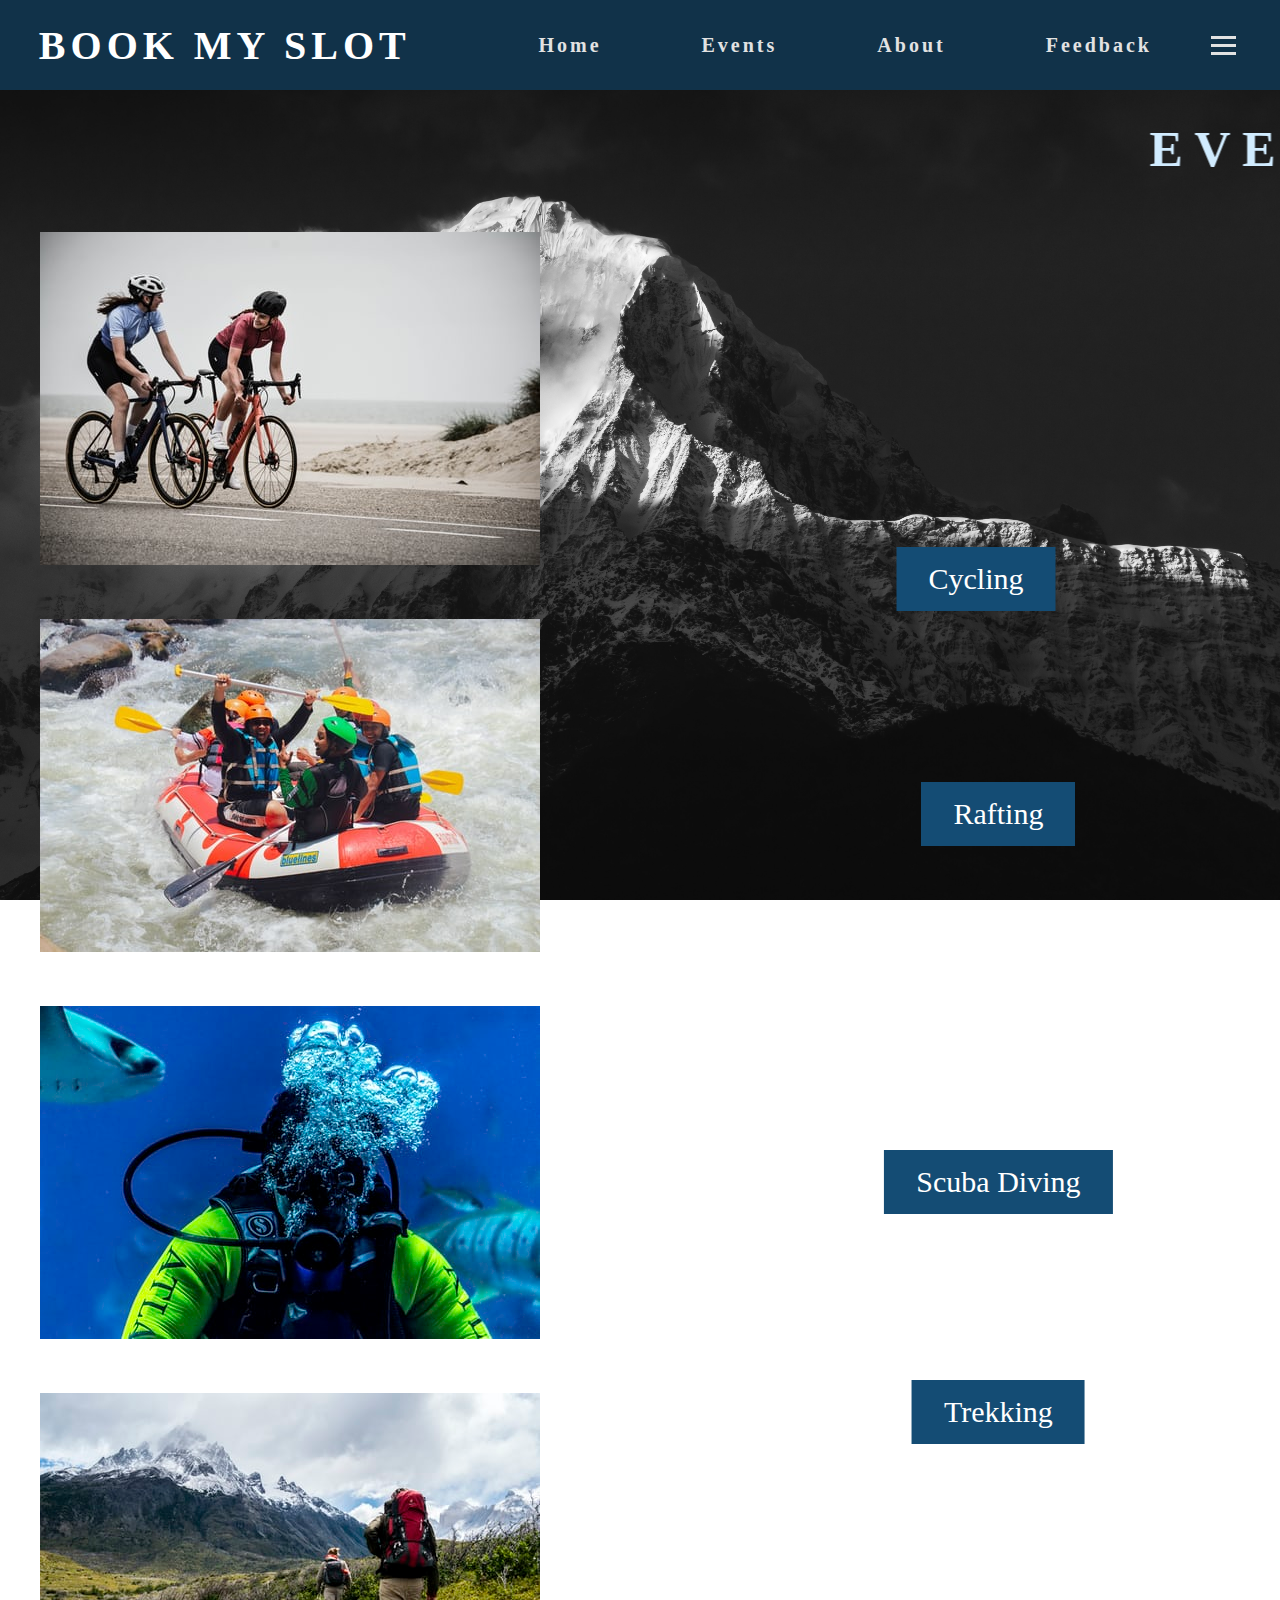
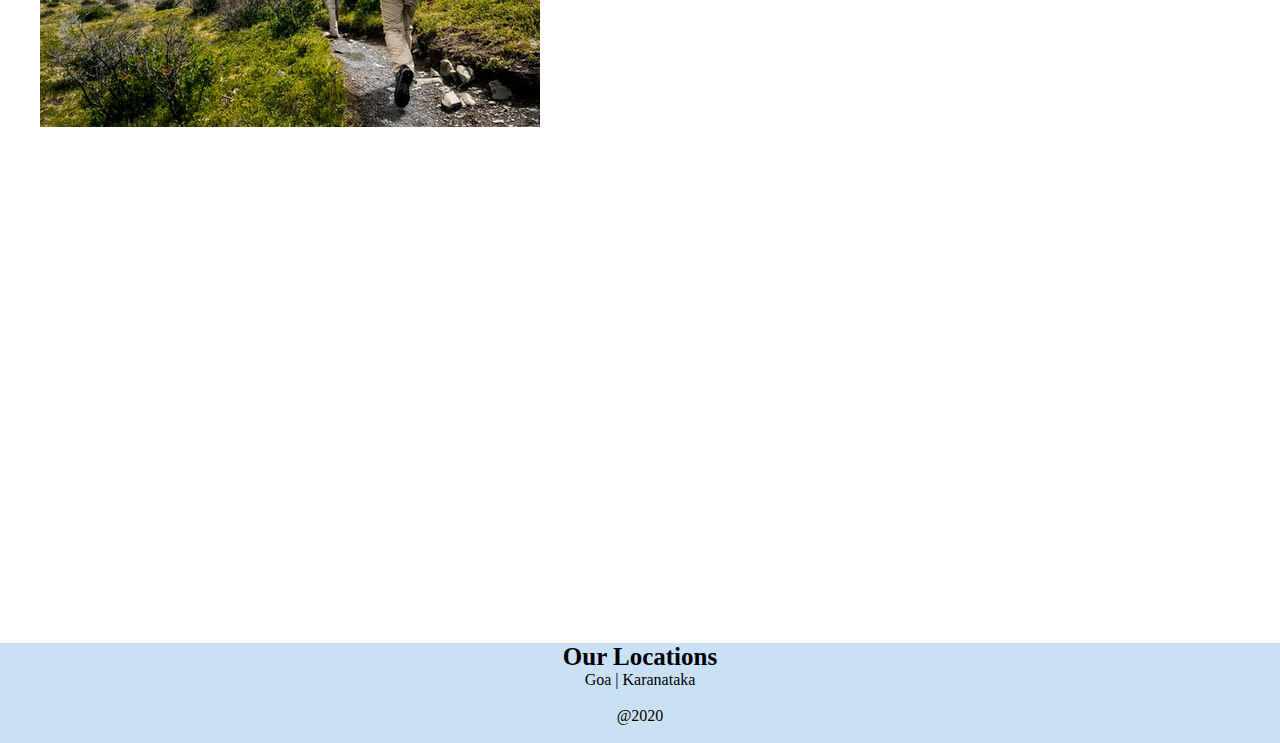
<file: Book_My-Slot/events.html>
<!DOCTYPE html>
<html Lang="en">

<head>
    <meta charset="UTF-8">
    <meta name="viewport" content="width=device-width, initial-scale=1.0">
    <meta http-equiv="X-UA-Compatible" content="ie=edge">
    <link rel="stylesheet" href="style.css">
    <title>BookMySlots</title>
   
</head>
<style>
    .booknow1{
        margin-left:80px;
    }
    </style>

    <style>
         body{
             background-image: url('bg1.jpg');
             background-repeat: no-repeat;
             background-attachment: fixed;
             background-size: 100% 100%;
         }
    </style>
    <nav>
        <div class="logo">
                 <h4> Book My Slot </h4>
        </div>
        <ul class="nav-links">
            <li>
                 <a href="index.html">Home</a>
            </li>
            <li>
                 <a href="events.html">Events</a>
            </li>
            <li>
                 <a href="about.html">About</a>
            </li>
            <li>
                 <a href="http://localhost/book/feedback.php">Feedback</a>
            </li>
        </ul>
        <div class="burger">
        	<div class="line1"></div>
        	<div class="line2"></div>
        	<div class="line3"></div>
        </div>
    </nav>
    
    <marquee behavior="alternate">
    <h2 id ="exam_head" style="margin-top: 30px; margin-left: 1200px; margin-right: 700px; color:#d1ecff; font-size: 50px;
     font-family: 'Times New Roman', Times, serif;">E V E N T S</h2>
    </marquee>
    <div class="column1" meta name="viewport" content="width=device-width, initial-scale=1.0">
        <img src="img/cyc.jpg">

        <div class="booknow1"    display: flex;
        flex-wrap: wrap;>
        <a href="http://localhost/book/register.php" class="button" style="margin-top: 165px; margin-left: 400px; font-family: 'Times New Roman', Times, serif;
         text-decoration: none; color:white;font-size: 30px;" >Cycling</a>
        </div>

    </div>
    <div class="column2">
        <img src="img/raf.jpg">

        <div class="booknow2"    display: flex;
        flex-wrap: wrap;>
            <a href="http://localhost/book/register.php" class="button" style="margin-left:33%; margin-top: 400px; text-decoration: none;
             color:white;font-size: 30px;">Rafting</a>
            </div>
    </div>
    <div class="column3" >
        <img src="img/sd.jpg">

        <div class="booknow2"    display: flex;
        flex-wrap: wrap;>
            <a href="http://localhost/book/register.php" class="button" style="margin-left:33%; margin-top: 60%; text-decoration: none;
             color:white;font-size: 30px;">Scuba Diving</a>
            </div>
    </div>
    <div class="column4">
        <img src="img/trek.jpg">  
        
        <div class="booknow2"    display: flex;
        flex-wrap: wrap;>
            <a href="http://localhost/book/register.php" class="button" style="margin-left:33%; margin-top: 78%; text-decoration: none;
             color:white;font-size: 30px;">Trekking</a>
            </div>
    </div>

    <footer style="margin-top: 40%; text-align: center; text-align: center; background-color: rgb(202, 225, 245);">
       
       <h4 style="font-size: 25px;"> Our Locations</h4>
        <p> Goa | Karanataka   </p>
                 <br><P>@2020</P></br>
      </footer>
     <script src="app.js"> </script>
</body>

</html>
</file>
<file: Book_My-Slot/style.css>
*{
	margin: 0px;
	padding: 0px;
	box-sizing: border-box;
}

nav{
	display: flex;
	justify-content: space-around;
	align-items: center;
	min-height: 10vh;
	background-color: #113249;
	font-style: 'poppins',sans-serif;
}

.logo{
	color: #fff;
	text-transform: uppercase;
	letter-spacing: 5px;
	font-size: 40px;
}

.nav-links{
	display: flex;
	justify-content: space-around;
	width: 50%;
}


.nav-links li{
	list-style: none;
}

.nav-links a{
	padding: 26px 50px;
	border: 2px solid transparent #113249;
	color: rgb(226,226,226);
	text-decoration: none;
	letter-spacing: 3px;
	font-weight: bold;
	font-size: 20px;
	transition: 0.7s ease-in ;
}

.nav-links a:hover{
	color: #000;
	background-color: #d3e8f0 ;
}

.burger div{
	width: 25px;
	height: 3px;
	background-color: rgb(226,226,226);
	margin: 5px;
}

.button{
	position: absolute;
	background-color: #144c74;
	background-origin: padding-box;
	border: navajowhite;
	padding: 15px 32px;
	text-align: justify;
	display: inline-block;
	margin: 4px 2px;
	cursor: pointer;
	left: 45%;
	top: 46%;
	transform: translate(-50%,-50%);
}

.button:hover{
	background-color: transparent;
	transition: 0.6s ease;
}

.button1{
	position: absolute;
	background-color: #144c74;
	border: navajowhite;
	padding: 25px 50px;
	text-align: center;
	display: flex;
		flex-direction: row;
	margin: 4px 2px;
	cursor: pointer;
	top: 88%;
	left: 40%;
	transform: translate(-50%,-50%);
}

.button1:hover{
	background-color: transparent;
	transition: 0.7s ease;

}

.column1{
	margin-top: 50px;
	margin-left: 40px;

}

.column2{
	margin-top: 50px;
	margin-left: 40px;

}

.column3{
	margin-top: 50px;
	margin-left: 40px;

}

.column4{
	margin-top: 50px;
	margin-left: 40px;

}

.exam_head{
	margin-top: 20px;
	margin-left: 500px;
}

.slidershow{
	width: 1024px;
	height: 700px;
	overflow: hidden;
  }
  .middle{
	position: absolute;
	top: 50%;
	left: 50%;
	transform: translate(-50%,-50%);
  }
  .navigation{
	position: absolute;
	bottom: 20px;
	left: 50%;
	transform: translateX(-50%);
	display: flex;
  }
  .bar{
	width: 50px;
	height: 10px;
	border: 2px solid #fff;
	margin: 6px;
	cursor: pointer;
	transition: 0.4s;
  }
  .bar:hover{
	background: #fff;
  }
  
  input[name="r"]{
	  position: absolute;
	  visibility: hidden;
  }
  
  .slides{
	width: 500%;
	height: 100%;
	display: flex;
  }
  
  .slide{
	width: 20%;
	transition: 0.6s;
  }
  .slide img{
	width: 100%;
	height: 100%;
  }
  
  #r1:checked ~ .s1{
	margin-left: 0;
  }
  #r2:checked ~ .s1{
	margin-left: -20%;
  }
  #r3:checked ~ .s1{
	margin-left: -40%;
  }
  #r4:checked ~ .s1{
	margin-left: -60%;
  }
  #r5:checked ~ .s1{
	margin-left: -80%;
  }
  
  #r5:checked ~ .s1{
	margin-left: -80%;
  }
  
  #r5:checked ~ .s1{
	margin-left: -80%;
  }

  span
  {
color: #ffffff;	  
  }
  

@media screen and (max-width: 1024px){
	.nav-links{
	width: 60%;
	}
}

body{
	padding: 0;
	margin: 0;
  }
  .middle{
	position: absolute;
	top: 50%;
	transform: translateY(-50%);
	
	text-align: center;
  }
  .btn{
	display: inline-block;
	width: 90px;
	height: 90px;
	background: #f1f1f1;
	margin: 10px;
	border-radius: 30%;
	box-shadow: 0 5px 15px -5px #00000070;
	color: #3498db;
	overflow: hidden;
	position: relative;
  }
  .btn i{
	line-height: 90px;
	font-size: 26px;
	transition: 0.2s linear;
  }
  .btn:hover i{
	transform: scale(1.3);
	color: #f1f1f1;
  }
  .btn::before{
	content: "";
	position: absolute;
	width: 120%;
	height: 120%;
	background: #3498db;
	transform: rotate(45deg);
	left: -110%;
	top: 90%;
  }
  .btn:hover::before{
	animation: aaa 0.7s 1;
	top: -10%;
	left: -10%;
  }
  @keyframes aaa {
	0%{
	  left: -110%;
	  top: 90%;
	}50%{
	  left: 10%;
	  top: -30%;
	}100%{
	  top: -10%;
	  left: -10%;
	}
  }
  

@media screen and (max-width: 768px){
	body{
		overflow-x: hidden;
	}
	.nav-links{
		position: absolute;
		right: 0px;
		width: 70vh;
		height: 75vh;
		top: 8vh;
	    background-color: #113249;
		display: flex;
		flex-direction: column;
		align-items: center;
		width: 50%;
		transform: translateX(100%);
		transition: transform 0.5s ease-in;
	}
	.burger{
		display: block;
	}
}

.nav-active{
	transform: translateX(0%);
}
</file>
